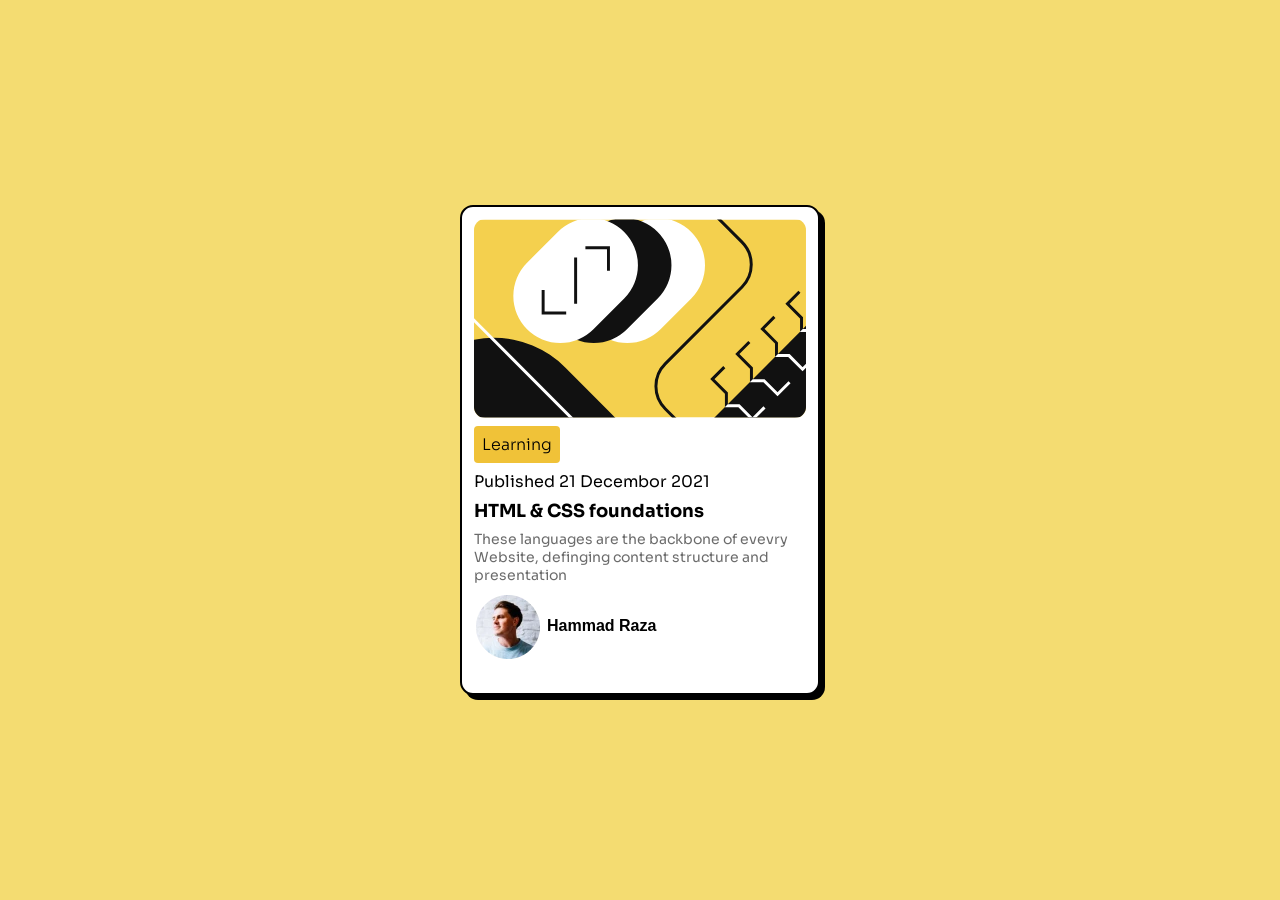
<file: Card/index.html>
<!DOCTYPE html>
<html lang="en">
<head>
  <meta charset="UTF-8">
  <meta name="viewport" content="width=device-width, initial-scale=1.0">
  <title>Document</title>
  <link rel="stylesheet" href="style.css">
  <link href="https://fonts.googleapis.com/css2?family=Sora:wght@100;200;300;400;500;600;700;800&display=swap" rel="stylesheet">
</head>
<body>
  <div class="mainWraper">
    <div class="card">
      <img src="assets/images/illustration-article.svg" alt="img">
      <p class="learn">Learning</p>
      <p class="publish">Published 21 Decembor 2021</p>
      <h1>HTML & CSS foundations</h1>
      <p class="pera">These languages are the backbone of evevry Website, definging content structure and presentation</p>
      <div class="footer">
        <img src="assets/images/image-avatar.webp" alt="img">
        <p>Hammad Raza</p>
      </div>
    </div>
  </div>
</body>
</html>
</file>
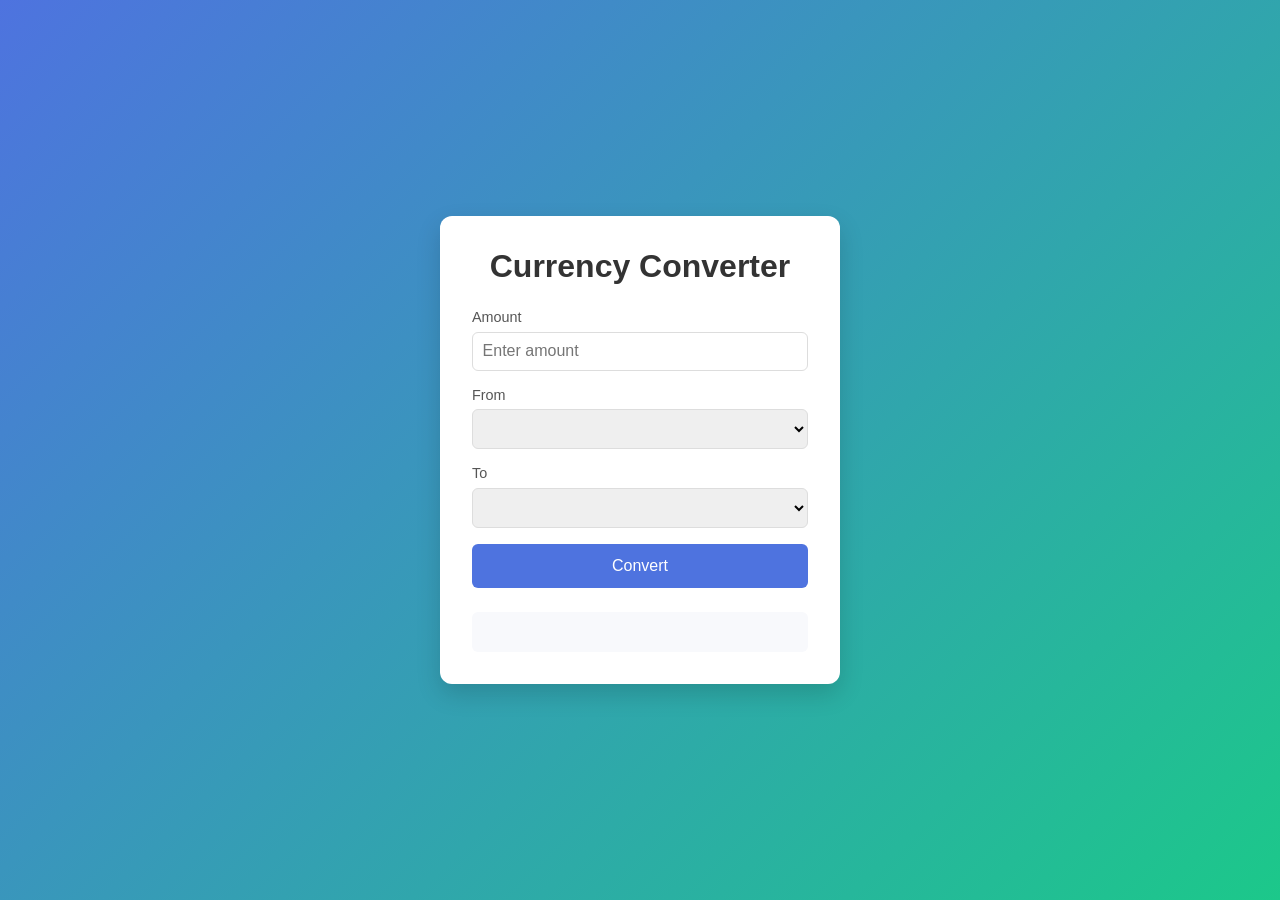
<file: Currency converter/index.html>
<!doctype html>
<html lang="en">
  <head>
    <meta charset="UTF-8" />
    <title>Currency Converter</title>
    <link rel="stylesheet" href="style.css" />
  </head>
  <body>
    <main class="converter">
      <h1 class="converter__title">Currency Converter</h1>

      <form class="converter__form" id="converterForm">
        <!-- Amount Input -->
        <div class="form-group">
          <label for="amount" class="form-label">Amount</label>
          <input
            type="number"
            id="amount"
            class="form-input"
            placeholder="Enter amount"
            required
          />
        </div>

        <!-- From Currency -->
        <div class="form-group">
          <label for="fromCurrency" class="form-label">From</label>
          <select id="fromCurrency" class="form-select from"></select>
        </div>

        <!-- To Currency -->
        <div class="form-group">
          <label for="toCurrency" class="form-label">To</label>
          <select id="toCurrency" class="form-select to"></select>
        </div>

        <!-- Convert Button -->
        <button type="submit" class="convert-btn">Convert</button>
      </form>

      <!-- Result Section -->
      <div class="converter__result" id="result">
        <!-- Converted result will appear here -->
         
      </div>
    </main>

  </body>
      <script src="script.js" defer></script>
</html>
</file>
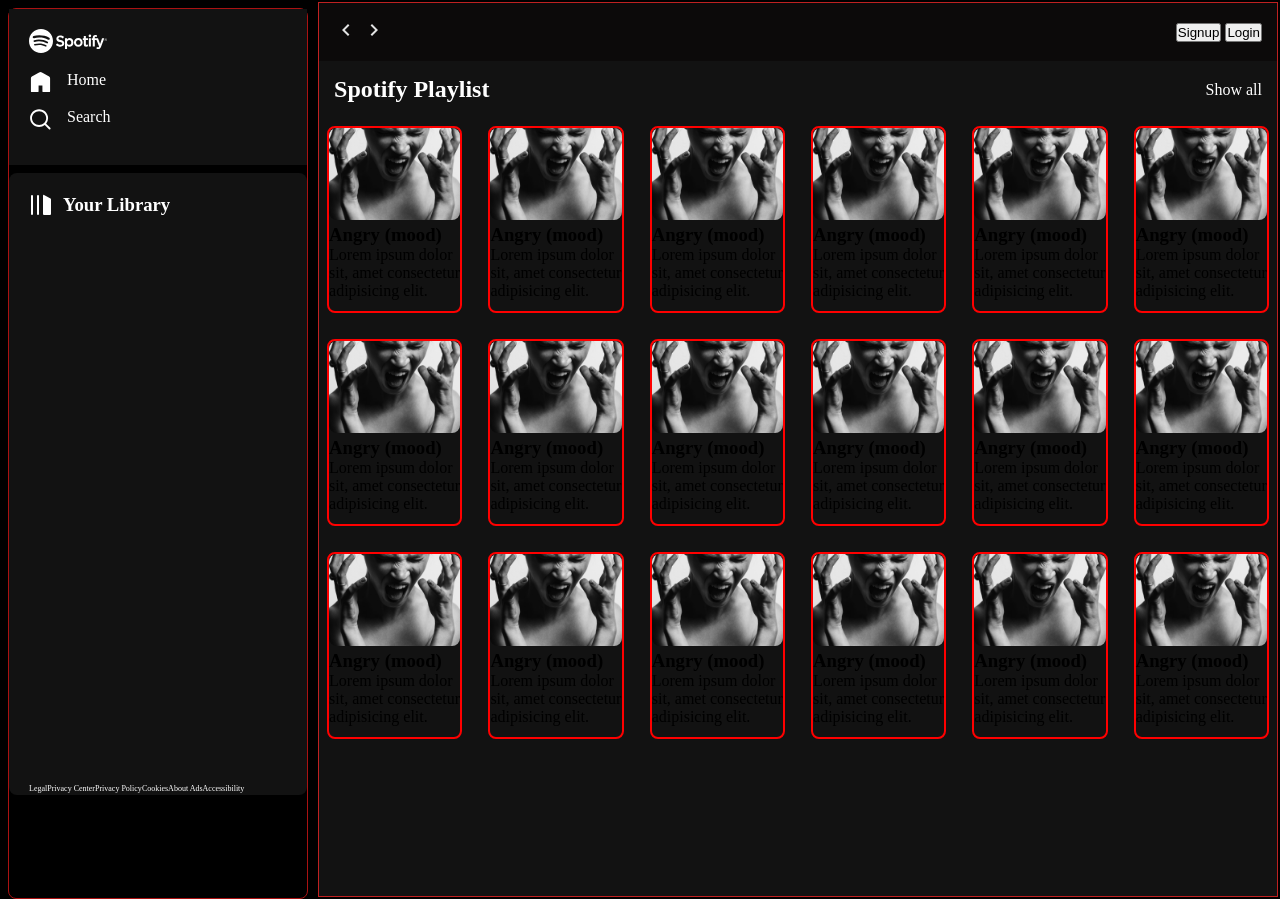
<file: SPOTIFY cLONE/index.html>
<!doctype html>
<html lang="en">
  <head>
    <meta charset="UTF-8" />
    <meta name="viewport" content="width=device-width, initial-scale=1.0" />
    <title>Document</title>
    <link rel="stylesheet" href="style.css" />
    <link rel="stylesheet" href="utlities.css" />
  </head>
  <body>
    <div class="container bg-black">
      <div class="left bg-black">
        <div class="home bg-gray">
          <div class="logo">
            <img class="invert" src="img/logo.svg" alt="logo" />
          </div>
          <ul>
            <li><img class="invert" src="img/home.svg" alt="home" /> Home</li>
            <li>
              <img class="invert" src="img/search.svg" alt="search" /> Search
            </li>
          </ul>
        </div>
        <div class="library color-white bg-gray">
          <div class="library-box flex">
            <img class="invert" src="img/playlist.svg" alt="" />
            <h3>Your Library</h3>
          </div>
          <div class="footer flex">
            <div>
              <a href="https://www.spotify.com/jp/legal/"><span>Legal</span></a>
            </div>
            <div>
              <a href="https://www.spotify.com/jp/privacy/"
                ><span>Privacy Center</span></a
              >
            </div>
            <div>
              <a href="https://www.spotify.com/jp/legal/privacy-policy/"
                ><span>Privacy Policy</span></a
              >
            </div>
            <div>
              <a href="https://www.spotify.com/jp/legal/cookies-policy/"
                ><span>Cookies</span></a
              >
            </div>
            <div>
              <a href="https://www.spotify.com/jp/legal/privacy-policy/#s3"
                ><span>About Ads</span></a
              >
            </div>
            <div>
              <a href="https://www.spotify.com/jp/accessibility/"
                ><span>Accessibility</span></a
              >
            </div>
          </div>
        </div>
      </div>
      <div class="right bg-gray">
        <div class="header bg-gray">
          <div class="nav flex">
            <div class="nev-left">
              <img src="img/left arrow.svg" alt="left arrow" />
              <img src="img/right arrow.svg" alt="right arrow" />
            </div>
            <div class="nav-right">
              <button>Signup</button>
              <button>Login</button>
            </div>
          </div>
        </div>
        <div class="playlist">
          <div class="playlist-opt invert">
            <h2>Spotify Playlist</h2>
            <p>Show all</p>
          </div>
          <div class="grid">
            <div class="card">
              <img src="songs/Angry_(mood)/cover.jpg" alt="img" />
              <h3>Angry (mood)</h3>
              <p>Lorem ipsum dolor sit, amet consectetur adipisicing elit.</p>
            </div>
            <div class="card">
              <img src="songs/Angry_(mood)/cover.jpg" alt="img" />
              <h3>Angry (mood)</h3>
              <p>Lorem ipsum dolor sit, amet consectetur adipisicing elit.</p>
            </div>
            <div class="card">
              <img src="songs/Angry_(mood)/cover.jpg" alt="img" />
              <h3>Angry (mood)</h3>
              <p>Lorem ipsum dolor sit, amet consectetur adipisicing elit.</p>
            </div>
            <div class="card">
              <img src="songs/Angry_(mood)/cover.jpg" alt="img" />
              <h3>Angry (mood)</h3>
              <p>Lorem ipsum dolor sit, amet consectetur adipisicing elit.</p>
            </div>
            <div class="card">
              <img src="songs/Angry_(mood)/cover.jpg" alt="img" />
              <h3>Angry (mood)</h3>
              <p>Lorem ipsum dolor sit, amet consectetur adipisicing elit.</p>
            </div>
            <div class="card">
              <img src="songs/Angry_(mood)/cover.jpg" alt="img" />
              <h3>Angry (mood)</h3>
              <p>Lorem ipsum dolor sit, amet consectetur adipisicing elit.</p>
            </div>
            <div class="card">
              <img src="songs/Angry_(mood)/cover.jpg" alt="img" />
              <h3>Angry (mood)</h3>
              <p>Lorem ipsum dolor sit, amet consectetur adipisicing elit.</p>
            </div>
            <div class="card">
              <img src="songs/Angry_(mood)/cover.jpg" alt="img" />
              <h3>Angry (mood)</h3>
              <p>Lorem ipsum dolor sit, amet consectetur adipisicing elit.</p>
            </div>
            <div class="card">
              <img src="songs/Angry_(mood)/cover.jpg" alt="img" />
              <h3>Angry (mood)</h3>
              <p>Lorem ipsum dolor sit, amet consectetur adipisicing elit.</p>
            </div>
            <div class="card">
              <img src="songs/Angry_(mood)/cover.jpg" alt="img" />
              <h3>Angry (mood)</h3>
              <p>Lorem ipsum dolor sit, amet consectetur adipisicing elit.</p>
            </div>
            <div class="card">
              <img src="songs/Angry_(mood)/cover.jpg" alt="img" />
              <h3>Angry (mood)</h3>
              <p>Lorem ipsum dolor sit, amet consectetur adipisicing elit.</p>
            </div>
            <div class="card">
              <img src="songs/Angry_(mood)/cover.jpg" alt="img" />
              <h3>Angry (mood)</h3>
              <p>Lorem ipsum dolor sit, amet consectetur adipisicing elit.</p>
            </div>
            <div class="card">
              <img src="songs/Angry_(mood)/cover.jpg" alt="img" />
              <h3>Angry (mood)</h3>
              <p>Lorem ipsum dolor sit, amet consectetur adipisicing elit.</p>
            </div>
            <div class="card">
              <img src="songs/Angry_(mood)/cover.jpg" alt="img" />
              <h3>Angry (mood)</h3>
              <p>Lorem ipsum dolor sit, amet consectetur adipisicing elit.</p>
            </div>
            <div class="card">
              <img src="songs/Angry_(mood)/cover.jpg" alt="img" />
              <h3>Angry (mood)</h3>
              <p>Lorem ipsum dolor sit, amet consectetur adipisicing elit.</p>
            </div>
            <div class="card">
              <img src="songs/Angry_(mood)/cover.jpg" alt="img" />
              <h3>Angry (mood)</h3>
              <p>Lorem ipsum dolor sit, amet consectetur adipisicing elit.</p>
            </div>
            <div class="card">
              <img src="songs/Angry_(mood)/cover.jpg" alt="img" />
              <h3>Angry (mood)</h3>
              <p>Lorem ipsum dolor sit, amet consectetur adipisicing elit.</p>
            </div>
            <div class="card">
              <img src="songs/Angry_(mood)/cover.jpg" alt="img" />
              <h3>Angry (mood)</h3>
              <p>Lorem ipsum dolor sit, amet consectetur adipisicing elit.</p>
            </div>
          </div>
          <div class="playbuttons"></div>
        </div>
      </div>
    </div>
  </body>
</html>
</file>
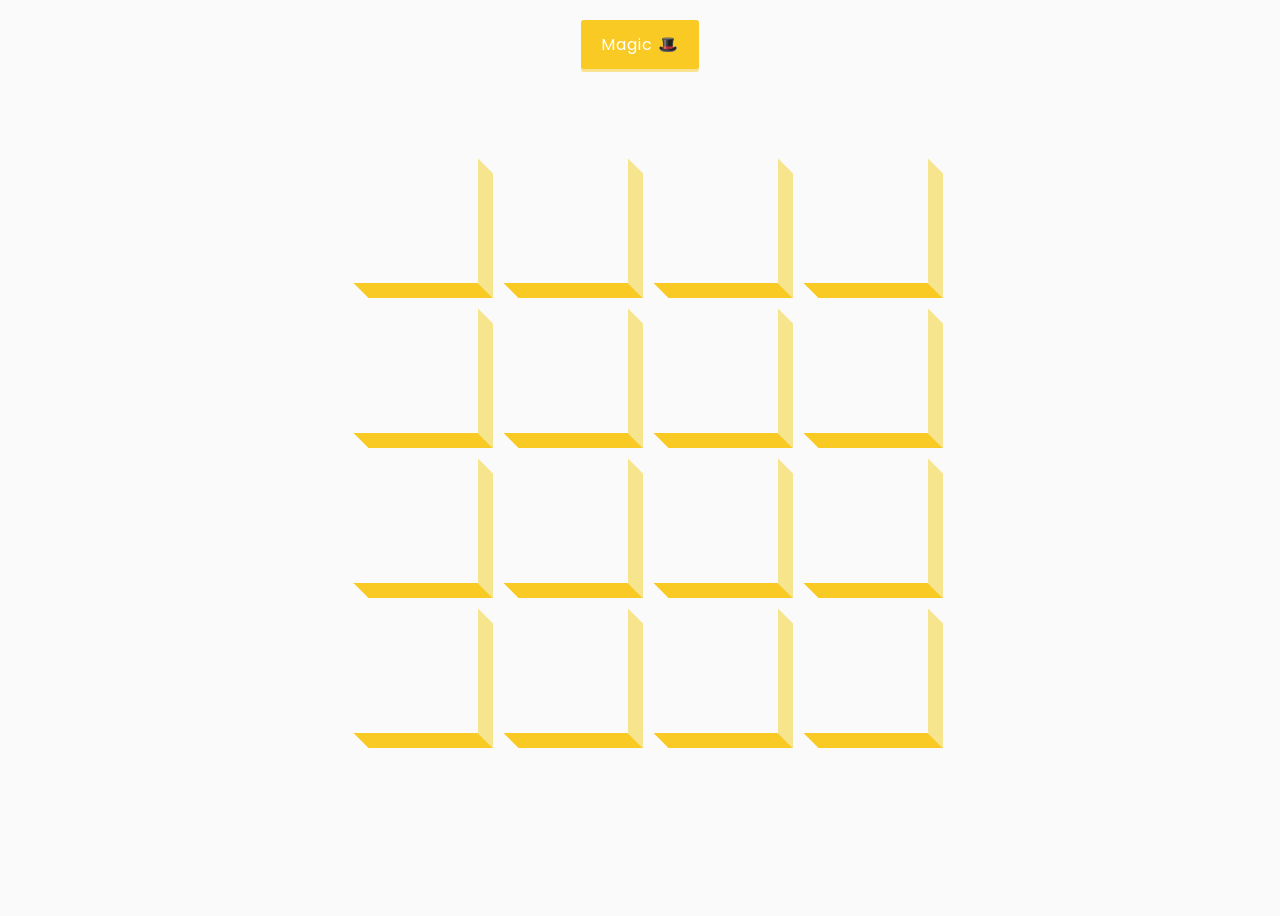
<file: 50projects50days-master/3d-boxes-background/index.html>
<!DOCTYPE html>
<html lang="en">
  <head>
    <meta charset="UTF-8" />
    <meta name="viewport" content="width=device-width, initial-scale=1.0" />
    <link
      rel="stylesheet"
      href="https://cdnjs.cloudflare.com/ajax/libs/font-awesome/5.14.0/css/all.min.css"
      integrity="sha512-1PKOgIY59xJ8Co8+NE6FZ+LOAZKjy+KY8iq0G4B3CyeY6wYHN3yt9PW0XpSriVlkMXe40PTKnXrLnZ9+fkDaog=="
      crossorigin="anonymous"
    />
    <link rel="stylesheet" href="style.css" />
    <title>3D Boxes Background</title>
  </head>
  <body>
    <button id="btn" class="magic">Magic 🎩</button>
    <div id="boxes" class="boxes big"></div>
    <script src="script.js"></script>
  </body>
</html>
</file>
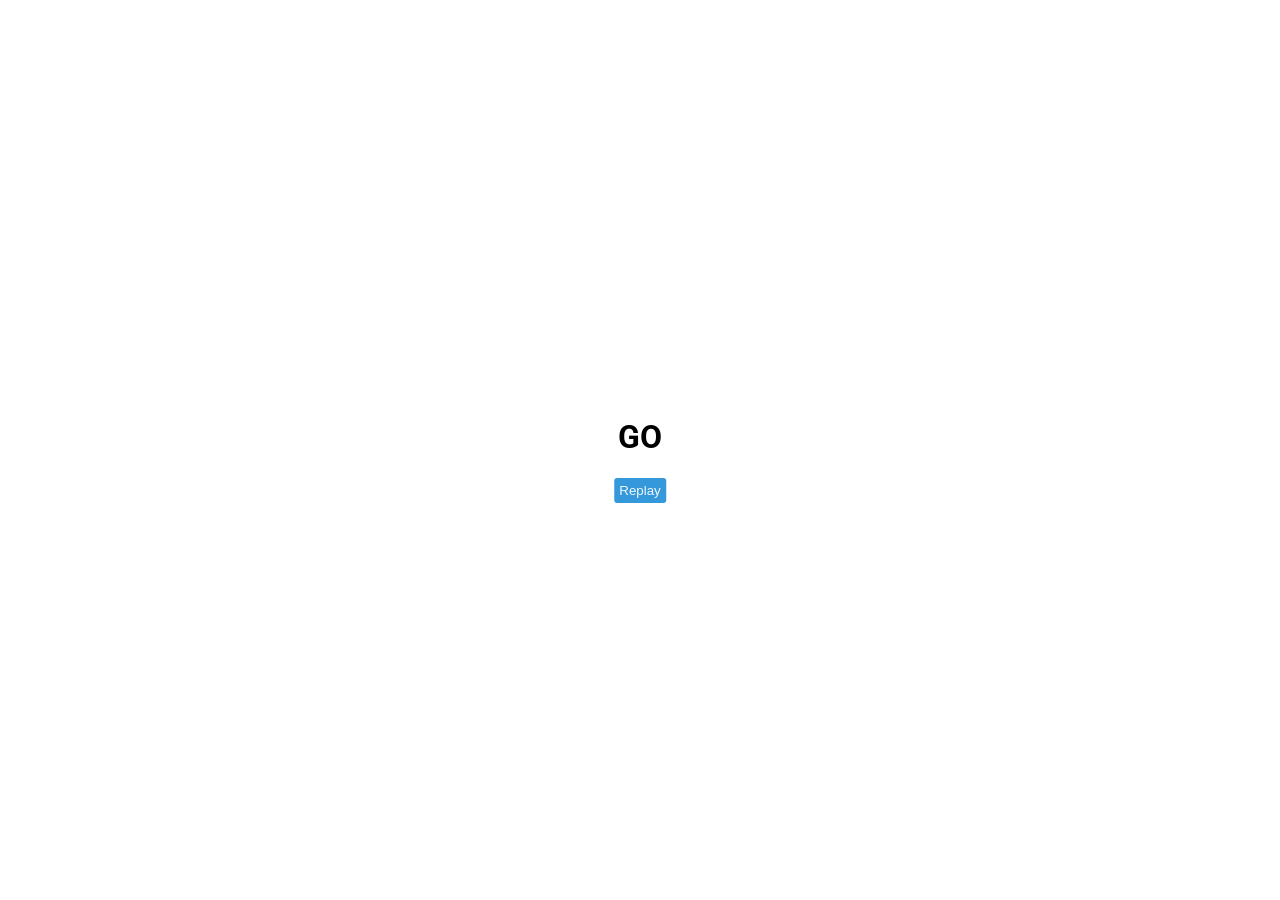
<file: 50projects50days-master/animated-countdown/index.html>
<!DOCTYPE html>
<html lang="en">
  <head>
    <meta charset="UTF-8" />
    <meta name="viewport" content="width=device-width, initial-scale=1.0" />
    <link rel="stylesheet" href="style.css" />
    <title>Animated Countdown</title>
  </head>
  <body>
    <div class="counter">
      <div class="nums">
        <span class="in">3</span>
        <span>2</span>
        <span>1</span>
        <span>0</span>
      </div>
      <h4>Get Ready</h4>
    </div>

    <div class="final">
      <h1>GO</h1>
      <button id="replay">
        <span>Replay</span>
      </button>
    </div>
    <script src="script.js"></script>
  </body>
</html>
</file>
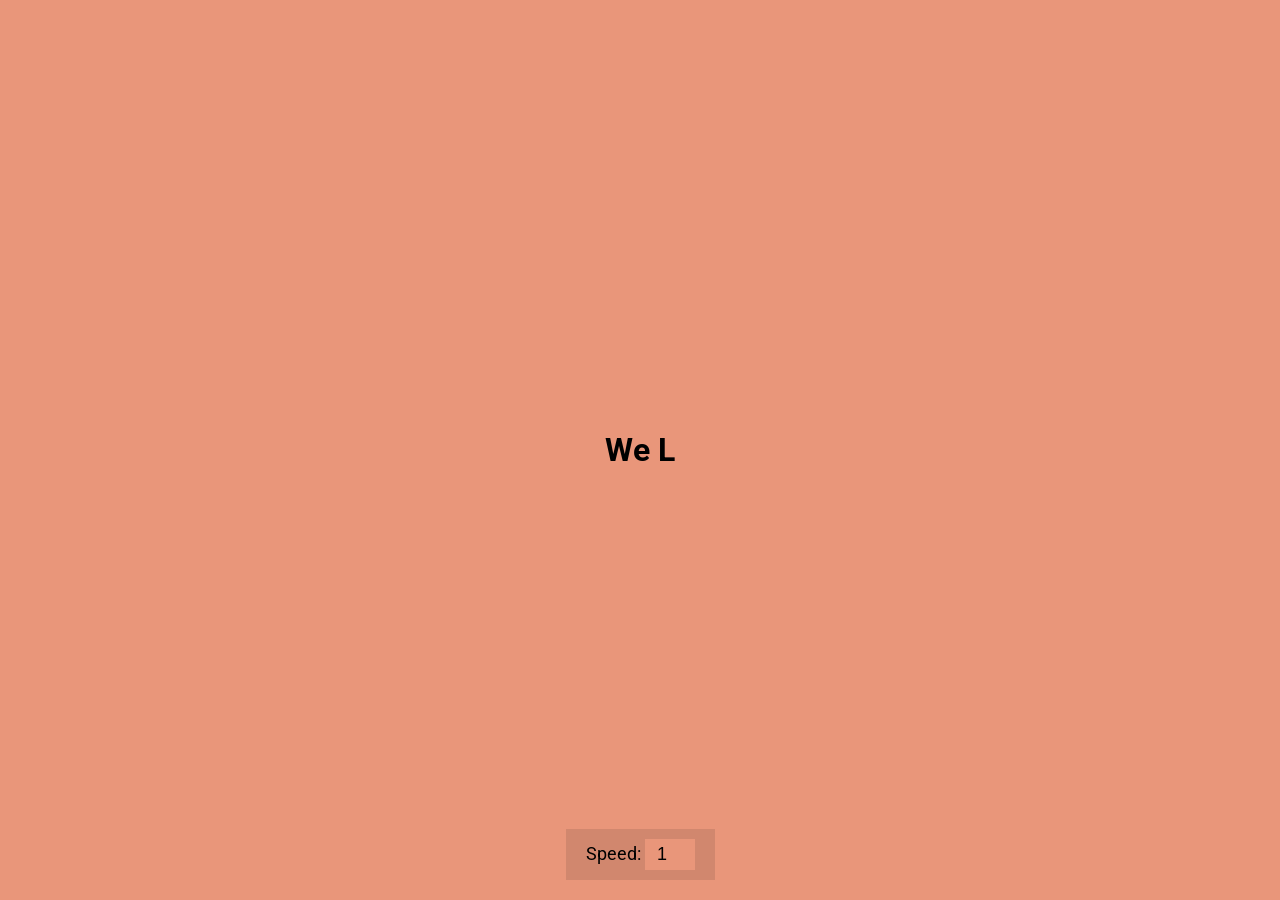
<file: 50projects50days-master/auto-text-effect/index.html>
<!DOCTYPE html>
<html lang="en">
  <head>
    <meta charset="UTF-8" />
    <meta name="viewport" content="width=device-width, initial-scale=1.0" />
    <link rel="stylesheet" href="style.css" />
    <title>Auto Text Effect</title>
  </head>
  <body>
    <h1 id="text">Starting...</h1>

    <div>
      <label for="speed">Speed:</label>
      <input type="number" name="speed" id="speed" value="1" min="1" max="10" step="1">
    </div>

    <script src="script.js"></script>
  </body>
</html>
</file>
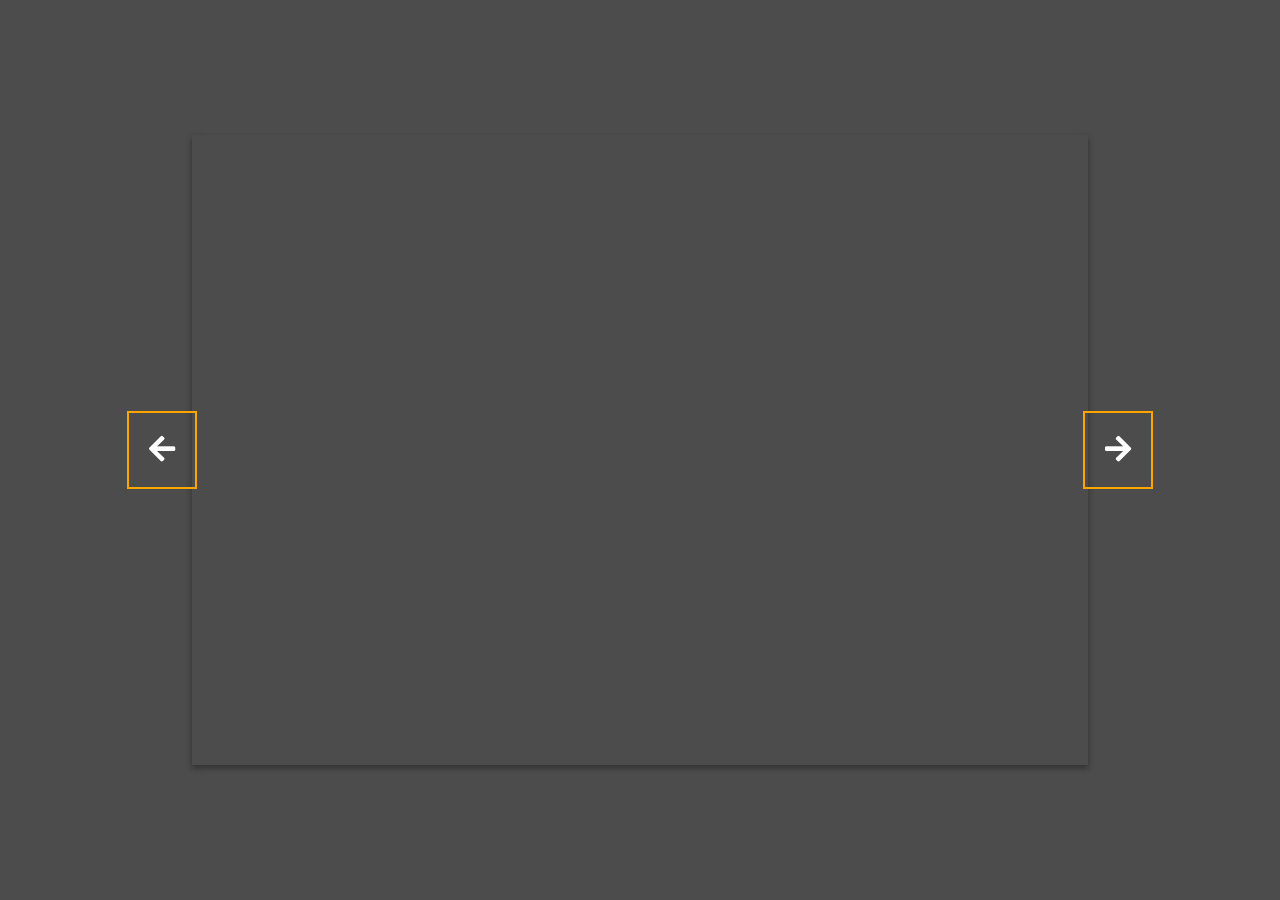
<file: 50projects50days-master/background-slider/index.html>
<!DOCTYPE html>
<html lang="en">
  <head>
    <meta charset="UTF-8" />
    <meta name="viewport" content="width=device-width, initial-scale=1.0" />
    <link
      rel="stylesheet"
      href="https://cdnjs.cloudflare.com/ajax/libs/font-awesome/5.14.0/css/all.min.css"
      integrity="sha512-1PKOgIY59xJ8Co8+NE6FZ+LOAZKjy+KY8iq0G4B3CyeY6wYHN3yt9PW0XpSriVlkMXe40PTKnXrLnZ9+fkDaog=="
      crossorigin="anonymous"
    />
    <link rel="stylesheet" href="style.css" />
    <title>Background Slider</title>
  </head>
  <body>
    <div class="slider-container">
      <div
        class="slide active"
        style="
          background-image: url('https://images.unsplash.com/photo-1549880338-65ddcdfd017b?ixlib=rb-1.2.1&ixid=eyJhcHBfaWQiOjEyMDd9&auto=format&fit=crop&w=2100&q=80');
        "
      ></div>
      <div
        class="slide"
        style="
          background-image: url('https://images.unsplash.com/photo-1511593358241-7eea1f3c84e5?ixlib=rb-1.2.1&ixid=eyJhcHBfaWQiOjEyMDd9&auto=format&fit=crop&w=1934&q=80');
        "
      ></div>

      <div
        class="slide"
        style="
          background-image: url('https://images.unsplash.com/photo-1495467033336-2effd8753d51?ixlib=rb-1.2.1&ixid=eyJhcHBfaWQiOjEyMDd9&auto=format&fit=crop&w=2100&q=80');
        "
      ></div>

      <div
        class="slide"
        style="
          background-image: url('https://images.unsplash.com/photo-1522735338363-cc7313be0ae0?ixlib=rb-1.2.1&ixid=eyJhcHBfaWQiOjEyMDd9&auto=format&fit=crop&w=2689&q=80');
        "
      ></div>

      <div
        class="slide"
        style="
          background-image: url('https://images.unsplash.com/photo-1559087867-ce4c91325525?ixlib=rb-1.2.1&ixid=eyJhcHBfaWQiOjEyMDd9&auto=format&fit=crop&w=2100&q=80');
        "
      ></div>

      <button class="arrow left-arrow" id="left">
        <i class="fas fa-arrow-left"></i>
      </button>

      <button class="arrow right-arrow" id="right">
        <i class="fas fa-arrow-right"></i>
      </button>
    </div>
    <script src="script.js"></script>
  </body>
</html>
</file>
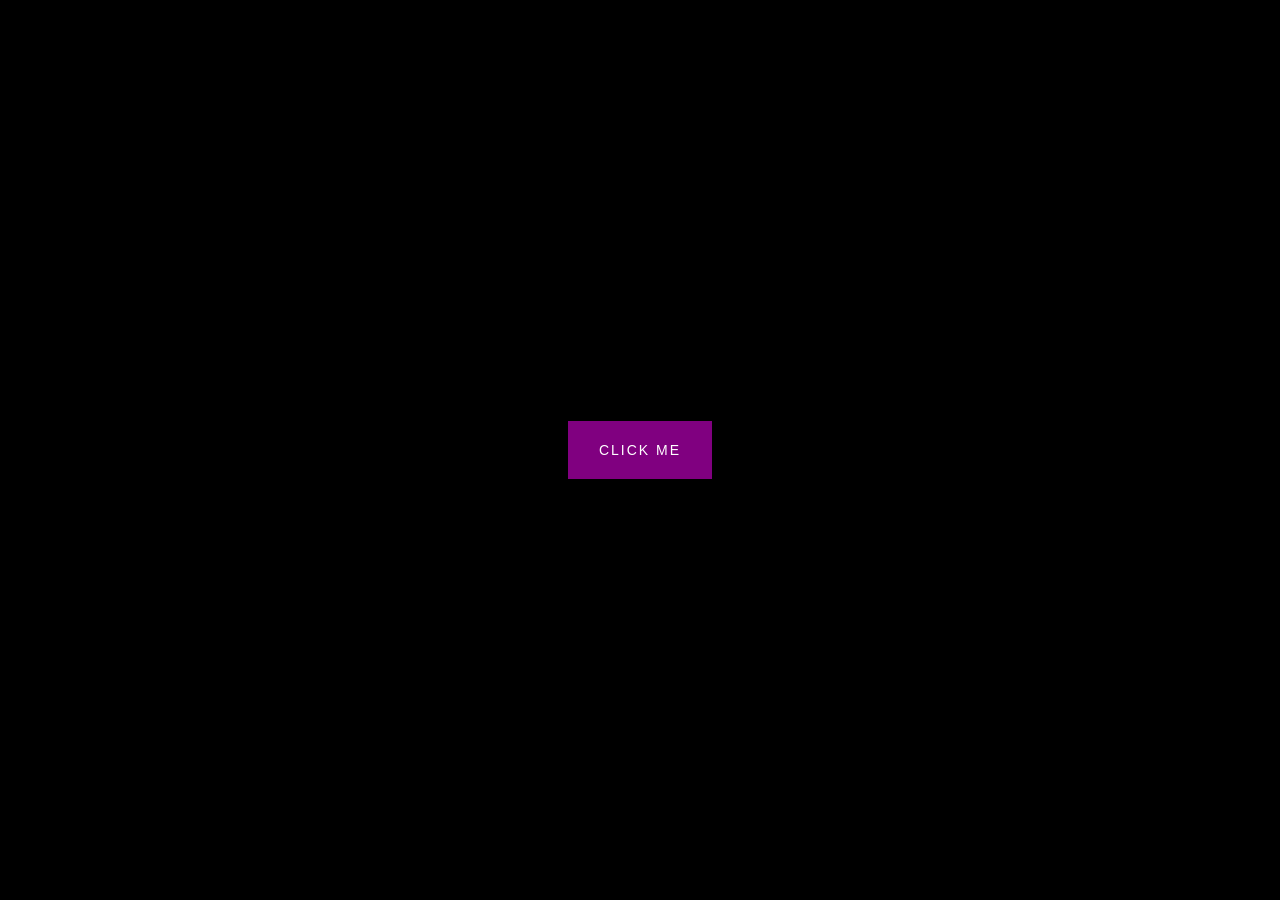
<file: 50projects50days-master/button-ripple-effect/index.html>
<!DOCTYPE html>
<html lang="en">
  <head>
    <meta charset="UTF-8" />
    <meta name="viewport" content="width=device-width, initial-scale=1.0" />
    <link rel="stylesheet" href="style.css" />
    <title>Button Ripple Effect</title>
  </head>
  <body>
    <button class="ripple">Click Me</button>
    <script src="script.js"></script>
  </body>
</html>
</file>
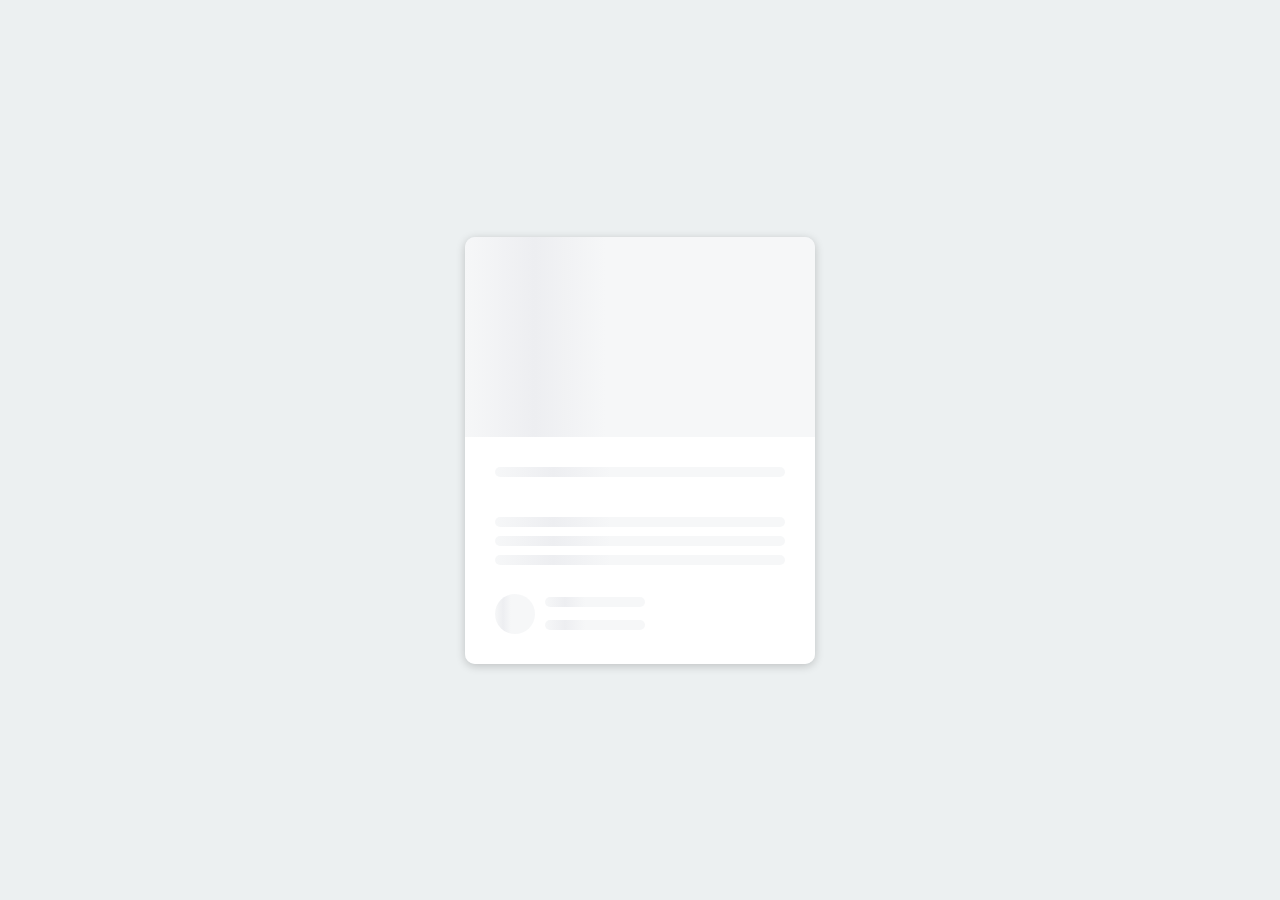
<file: 50projects50days-master/content-placeholder/index.html>
<!DOCTYPE html>
<html lang="en">
  <head>
    <meta charset="UTF-8" />
    <meta name="viewport" content="width=device-width, initial-scale=1.0" />
    <link rel="stylesheet" href="style.css" />
    <title>Content Placeholder</title>
  </head>
  <body>
    <div class="card">
      <div class="card-header animated-bg" id="header">&nbsp;</div>

      <div class="card-content">
        <h3 class="card-title animated-bg animated-bg-text" id="title">
          &nbsp;
        </h3>
        <p class="card-excerpt" id="excerpt">
          &nbsp;
          <span class="animated-bg animated-bg-text">&nbsp;</span>
          <span class="animated-bg animated-bg-text">&nbsp;</span>
          <span class="animated-bg animated-bg-text">&nbsp;</span>
        </p>
        <div class="author">
          <div class="profile-img animated-bg" id="profile_img">&nbsp;</div>
          <div class="author-info">
            <strong class="animated-bg animated-bg-text" id="name"
              >&nbsp;</strong
            >
            <small class="animated-bg animated-bg-text" id="date">&nbsp;</small>
          </div>
        </div>
      </div>
    </div>

    <script src="script.js"></script>
  </body>
</html>
</file>
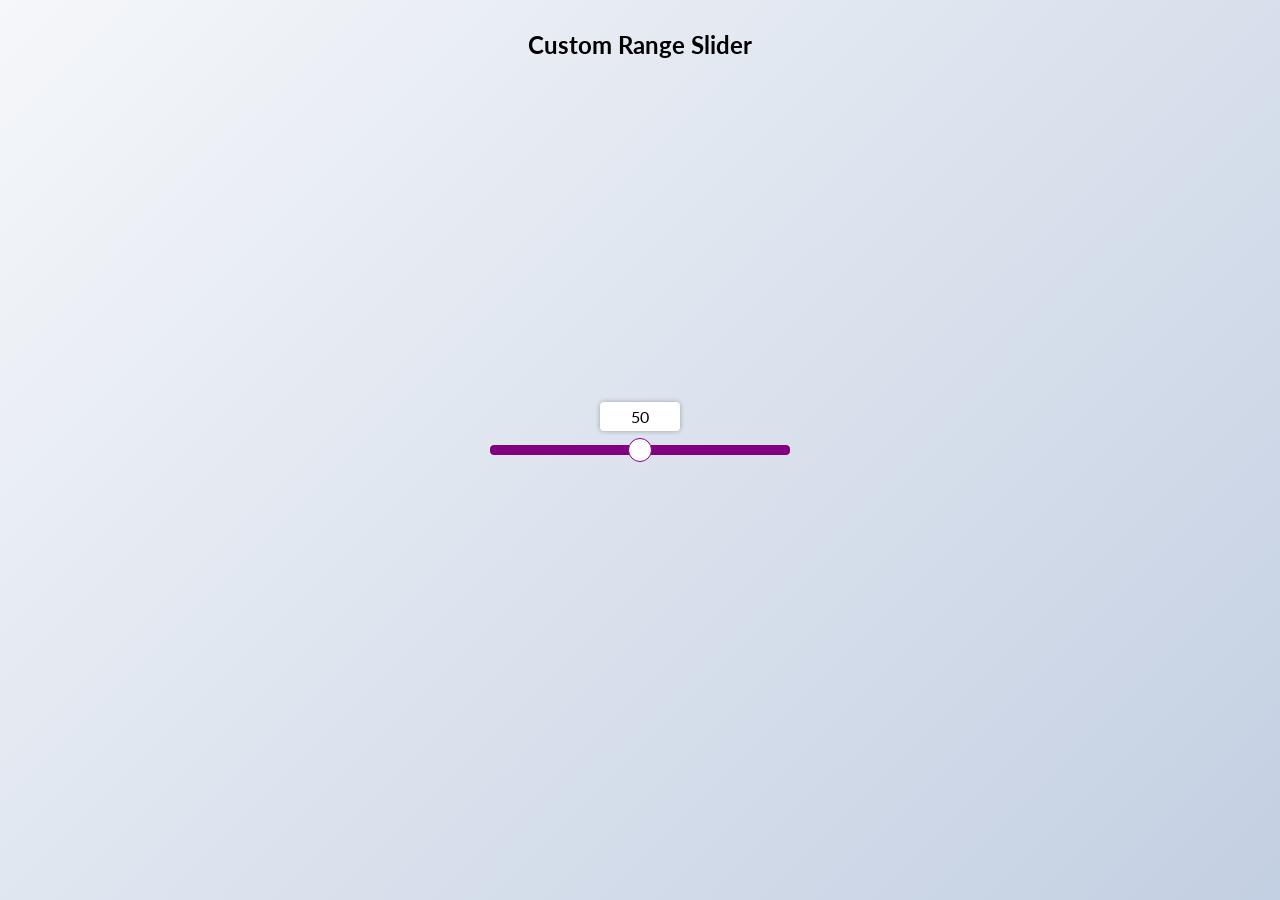
<file: 50projects50days-master/custom-range-slider/index.html>
<!DOCTYPE html>
<html lang="en">
  <head>
    <meta charset="UTF-8" />
    <meta name="viewport" content="width=device-width, initial-scale=1.0" />
    <link rel="stylesheet" href="style.css" />
    <title>Custom Range Slider</title>
  </head>
  <body>
    <h2>Custom Range Slider</h2>
    <div class="range-container">
      <input type="range" id="range" min="0" max="100">
      <label for="range">50</label>
    </div>

    <script src="script.js"></script>
  </body>
</html>
</file>
<file: Card/style.css>
* {
  margin: 0;
  padding: 0;
}
.mainWraper {
  height: 100vh;
  width: 100vw;
  display: flex;
  justify-content: center;
  align-items: center;
  /* margin: 8px; padding: 8px; */
  background-color: hsl(49, 85%, 70%);
}
.card {
  border: 2px solid black;
  display: flex;
  flex-direction: column;
  /* justify-content: center; */
  /* align-items: center; */
  padding: 8px;
  width: 340px;
  height: 470px;
  background-color: hsl(0, 0%, 100%);
  box-shadow: 5px 5px 0 black;
  border-radius: 13px;
}
.card img {
  border-radius: 11px;
}
.card > * {
  margin: 4px;
}
.card div {
  display: flex;
  align-items: center;
}
.card div img {
  padding: 2px;
  /* margin: 4px; */
}
.learn {
  background-color: hsl(45, 86%, 58%);
  width: fit-content;
  padding: 8px;
  border-radius: 4px;
  font-family: sora, sans-serif;
  font-weight: 300;
}
.publish {
  font-family: sora, sans-serif;
}
.card h1 {
  font-size:18px;
  font-family: sora, sans-serif;

  font-weight: 700;
}
.card h1:hover {
  color: hsl(49, 85%, 70%);
  cursor: pointer;
}
.pera {
  color: hsl(0, 0%, 42%);
  font-size: 14px;
  font-family: sora, sans-serif;
}
.card div p {
  font-family: soraz, sans-serif;
  font-weight: bold;
  padding: 2px;
  margin: 3px;
}
</file>
<file: Currency converter/style.css>
/* Reset */
* {
    margin: 0;
    padding: 0;
    box-sizing: border-box;
}

/* Body Styling */
body {
    font-family: Arial, Helvetica, sans-serif;
    background: linear-gradient(135deg, #4e73df, #1cc88a);
    display: flex;
    justify-content: center;
    align-items: center;
    height: 100vh;
}

/* Main Card */
.converter {
    background: #ffffff;
    padding: 2rem;
    width: 100%;
    max-width: 400px;
    border-radius: 12px;
    box-shadow: 0 10px 25px rgba(0, 0, 0, 0.15);
}

/* Title */
.converter__title {
    text-align: center;
    margin-bottom: 1.5rem;
    color: #333;
}

/* Form Group */
.form-group {
    margin-bottom: 1rem;
    display: flex;
    flex-direction: column;
}

/* Labels */
.form-label {
    margin-bottom: 0.4rem;
    font-size: 0.9rem;
    color: #555;
}

/* Inputs & Select */
.form-input,
.form-select {
    padding: 0.6rem;
    border: 1px solid #ddd;
    border-radius: 6px;
    font-size: 1rem;
    transition: 0.3s ease;
}

.form-input:focus,
.form-select:focus {
    border-color: #4e73df;
    outline: none;
    box-shadow: 0 0 0 2px rgba(78, 115, 223, 0.2);
}

/* Button */
.convert-btn {
    width: 100%;
    padding: 0.8rem;
    border: none;
    border-radius: 6px;
    background-color: #4e73df;
    color: #fff;
    font-size: 1rem;
    cursor: pointer;
    transition: 0.3s ease;
}

.convert-btn:hover {
    background-color: #2e59d9;
}

/* Result Box */
.converter__result {
    margin-top: 1.5rem;
    padding: 0.8rem;
    background-color: #f8f9fc;
    border-radius: 6px;
    text-align: center;
    font-weight: bold;
    color: #333;
    min-height: 40px;
}
</file>
<file: SPOTIFY cLONE/style.css>
* {
  margin: 0;
  padding: 0;
  box-sizing: border-box;
}
.container {
  display: flex;
  /* width: 100vw;margin: 3px; border: 1px solid black; */
}
.left {
  width: 25vw;
  margin: 2px;
  border: 1px solid rgb(170, 18, 18);
  min-height: 99vh;
  max-height: fit-content;
}
.right {
  width: 75vw;
  margin: 2px;
  border: 1px solid rgb(191, 33, 33);
}
.home ul li {
  list-style: none;
  width: 23px;
  display: flex;
  gap: 15px;
  margin: 14px 0;
  /* color: black; */
}
.home {
  padding: 20px;
  display: flex;
  flex-direction: column;
  color: white;
}
.left {
  background-color: black;
  margin: 8px;
  border-radius: 8px;
  margin-bottom: 0px;
}

.library {
  margin-top: 8px;
  border-radius: 8px;
  padding: 20px;
  background-color: red;
  color: white;
  justify-content: center;
  align-items: center;
  gap: 12px;
  min-height: 70%;
  position: relative;
}
.library-box img {
  width: 24px;
  display: flex;
  align-items: center;
  justify-content: center;
}
.library-box {
  display: flex;
  /* justify-content: center; */
  align-items: center;
  gap: 10px;
}
.footer div a {
  color: white;
  text-decoration: none;
  font-size: 8px;
  gap: 1px;
  flex-wrap: wrap;
}
.footer {
  position: absolute;
  bottom: 0;
  /* width: 100%; */
  /* padding: 10px; */
}
.nav {
  display: flex;
  justify-content: space-between;
  align-items: center;
  padding: 15px;
  /* background-color: black; */
  color: white;
  background-color: #0c0a0a;
}
.header {
  min-width: 20vw;
}
.playlist-opt {
  display: flex;
  justify-content: space-between;
  align-items: center;
  padding: 15px;
}
.card {
  border: 2px solid red;
  /* background-color: white; */
  margin: 8px;
  border-radius: 8px;
  box-sizing: border-box;
  /* padding: 8px; */
max-height: 187px;
}
.card img {
height: 50%;
width: 100%;
object-fit: cover;
margin:auto;
border-radius: 8px;
}
.grid{
  display: grid;
  grid-template-columns: repeat(auto-fit, minmax(150px, 1fr));
  gap: 10px;
  max-height: 65%;
  overflow: scroll;
}
</file>
<file: SPOTIFY cLONE/utlities.css>
.flex {
  display: flex;
}
.flex-row {
  flex-direction: row;
}
.flex-column {
  flex-direction: column;
}
.flex-wrap {
  flex-wrap: wrap;
}
.flex-nowrap {
  flex-wrap: nowrap;
}
.justify-center {
  justify-content: center;
}
.left{
    width: 25vw;
}
.right{
    width: 80vw;
}
.border{
    border: 1px solid rgb(150, 35, 35);     
}
.bg-black{
    background-color: black;
}
.invert{
    filter: invert(1);
}
.list-none{
    list-style: none;
}
.bg-gray{
    background-color:#121212;
}
</file>
<file: 50projects50days-master/3d-boxes-background/style.css>
@import url('https://fonts.googleapis.com/css2?family=Roboto:wght@400;700&display=swap');
@import url('https://fonts.googleapis.com/css2?family=Poppins&display=swap');

* {
  box-sizing: border-box;
}

body {
  background-color: #fafafa;
  font-family: 'Roboto', sans-serif;
  display: flex;
  flex-direction: column;
  align-items: center;
  justify-content: center;
  height: 100vh;
  overflow: hidden;
}

.magic {
  background-color: #f9ca24;
  color: #fff;
  font-family: 'Poppins', sans-serif;
  border: 0;
  border-radius: 3px;
  font-size: 16px;
  padding: 12px 20px;
  cursor: pointer;
  position: fixed;
  top: 20px;
  letter-spacing: 1px;
  box-shadow: 0 3px rgba(249, 202, 36, 0.5);
  z-index: 100;
}

.magic:focus {
  outline: none;
}

.magic:active {
  box-shadow: none;
  transform: translateY(2px);
}

.boxes {
  display: flex;
  flex-wrap: wrap;
  justify-content: space-around;
  height: 500px;
  width: 500px;
  position: relative;
  transition: 0.4s ease;
}

.boxes.big {
  width: 600px;
  height: 600px;
}

.boxes.big .box {
  transform: rotateZ(360deg);
}

.box {
  background-image: url('https://media.giphy.com/media/EZqwsBSPlvSda/giphy.gif');
  background-repeat: no-repeat;
  background-size: 500px 500px;
  position: relative;
  height: 125px;
  width: 125px;
  transition: 0.4s ease;
}

.box::after {
  content: '';
  background-color: #f6e58d;
  position: absolute;
  top: 8px;
  right: -15px;
  height: 100%;
  width: 15px;
  transform: skewY(45deg);
}

.box::before {
  content: '';
  background-color: #f9ca24;
  position: absolute;
  bottom: -15px;
  left: 8px;
  height: 15px;
  width: 100%;
  transform: skewX(45deg);
}
</file>
<file: 50projects50days-master/animated-countdown/style.css>
@import url('https://fonts.googleapis.com/css2?family=Roboto:wght@400;700&display=swap');

* {
  box-sizing: border-box;
}

body {
  font-family: 'Roboto', sans-serif;
  margin: 0;
  height: 100vh;
  overflow: hidden;
}

h4 {
  font-size: 20px;
  margin: 5px;
  text-transform: uppercase;
}

.counter {
  position: fixed;
  top: 50%;
  left: 50%;
  transform: translate(-50%, -50%);
  text-align: center;
}

.counter.hide {
  transform: translate(-50%, -50%) scale(0);
  animation: hide 0.2s ease-out;
}

@keyframes hide {
  0% {
    transform: translate(-50%, -50%) scale(1);
  }

  100% {
    transform: translate(-50%, -50%) scale(0);
  }
}

.final {
  position: fixed;
  top: 50%;
  left: 50%;
  transform: translate(-50%, -50%) scale(0);
  text-align: center;
}

.final.show {
  transform: translate(-50%, -50%) scale(1);
  animation: show 0.2s ease-out;
}

@keyframes show {
  0% {
    transform: translate(-50%, -50%) scale(0);
  }

  30% {
    transform: translate(-50%, -50%) scale(1.4);
  }

  100% {
    transform: translate(-50%, -50%) scale(1);
  }
}

.nums {
  color: #3498db;
  font-size: 50px;
  position: relative;
  overflow: hidden;
  width: 250px;
  height: 50px;
}

.nums span {
  position: absolute;
  top: 50%;
  left: 50%;
  transform: translate(-50%, -50%) rotate(120deg);
  transform-origin: bottom center;
}

.nums span.in {
  transform: translate(-50%, -50%) rotate(0deg);
  animation: goIn 0.5s ease-in-out;
}

.nums span.out {
  animation: goOut 0.5s ease-in-out;
}

@keyframes goIn {
  0% {
    transform: translate(-50%, -50%) rotate(120deg);
  }

  30% {
    transform: translate(-50%, -50%) rotate(-20deg);
  }

  60% {
    transform: translate(-50%, -50%) rotate(10deg);
  }

  100% {
    transform: translate(-50%, -50%) rotate(0deg);
  }
}

@keyframes goOut {
  0% {
    transform: translate(-50%, -50%) rotate(0deg);
  }

  60% {
    transform: translate(-50%, -50%) rotate(20deg);
  }

  100% {
    transform: translate(-50%, -50%) rotate(-120deg);
  }
}

#replay{
  background-color: #3498db;
  border-radius: 3px;
  border: none;
  color: aliceblue;
  padding: 5px;
  text-align: center;
  display: inline-block;
  cursor: pointer;
  transition: all 0.3s;
}

#replay span{
  cursor: pointer;
  display: inline-block;
  position: relative;
  transition: 0.3s;
}

#replay span:after{
  content: '\00bb';
  position: absolute;
  opacity: 0;
  top: 0;
  right: -20px;
  transition: 0.5s;
}

#replay:hover span{
  padding-right: 25px;
}

#replay:hover span:after{
  opacity: 1;
  right: 0;
}
</file>
<file: 50projects50days-master/auto-text-effect/style.css>
@import url('https://fonts.googleapis.com/css2?family=Roboto:wght@400;700&display=swap');

* {
  box-sizing: border-box;
}

body {
  background-color: darksalmon;
  font-family: 'Roboto', sans-serif;
  display: flex;
  flex-direction: column;
  align-items: center;
  justify-content: center;
  height: 100vh;
  overflow: hidden;
  margin: 0;
}

div {
  position: absolute;
  bottom: 20px;
  background: rgba(0, 0, 0, 0.1);
  padding: 10px 20px;
  font-size: 18px;
}

input {
  width: 50px;
  padding: 5px;
  font-size: 18px;
  background-color: darksalmon;
  border: none;
  text-align: center;
}

input:focus {
  outline: none;
}
</file>
<file: 50projects50days-master/background-slider/style.css>
@import url('https://fonts.googleapis.com/css2?family=Roboto:wght@400;700&display=swap');

* {
  box-sizing: border-box;
}

body {
  font-family: 'Roboto', sans-serif;
  display: flex;
  flex-direction: column;
  align-items: center;
  justify-content: center;
  height: 100vh;
  overflow: hidden;
  margin: 0;
  background-position: center center;
  background-size: cover;
  transition: 0.4s;
}

body::before {
  content: '';
  position: absolute;
  top: 0;
  left: 0;
  width: 100%;
  height: 100vh;
  background-color: rgba(0, 0, 0, 0.7);
  z-index: -1;
}

.slider-container {
  box-shadow: 0 3px 6px rgba(0, 0, 0, 0.16), 0 3px 6px rgba(0, 0, 0, 0.23);
  height: 70vh;
  width: 70vw;
  position: relative;
  overflow: hidden;
}

.slide {
  opacity: 0;
  height: 100vh;
  width: 100vw;
  background-position: center center;
  background-size: cover;
  position: absolute;
  top: -15vh;
  left: -15vw;
  transition: 0.4s ease;
  z-index: 1;
}

.slide.active {
  opacity: 1;
}

.arrow {
  position: fixed;
  background-color: transparent;
  color: #fff;
  padding: 20px;
  font-size: 30px;
  border: 2px solid orange;
  top: 50%;
  transform: translateY(-50%);
  cursor: pointer;
}

.arrow:focus {
  outline: 0;
}

.left-arrow {
  left: calc(15vw - 65px);
}

.right-arrow {
  right: calc(15vw - 65px);
}
</file>
<file: 50projects50days-master/button-ripple-effect/style.css>
@import url('https://fonts.googleapis.com/css2?family=Roboto:wght@400;700&display=swap');

* {
  box-sizing: border-box;
}

body {
  background-color: #000;
  font-family: 'Roboto', sans-serif;
  display: flex;
  flex-direction: column;
  align-items: center;
  justify-content: center;
  height: 100vh;
  overflow: hidden;
  margin: 0;
}

button {
  background-color: purple;
  color: #fff;
  border: 1px purple solid;
  font-size: 14px;
  text-transform: uppercase;
  letter-spacing: 2px;
  padding: 20px 30px;
  overflow: hidden;
  margin: 10px 0;
  position: relative;
}

button:focus {
  outline: none;
}

button .circle {
  position: absolute;
  background-color: #fff;
  width: 100px;
  height: 100px;
  border-radius: 50%;
  transform: translate(-50%, -50%) scale(0);
  animation: scale 0.5s ease-out;
}

@keyframes scale {
  to {
    transform: translate(-50%, -50%) scale(3);
    opacity: 0;
  }
}
</file>
<file: 50projects50days-master/content-placeholder/style.css>
@import url('https://fonts.googleapis.com/css2?family=Roboto:wght@400;700&display=swap');

* {
  box-sizing: border-box;
}

body {
  background-color: #ecf0f1;
  font-family: 'Roboto', sans-serif;
  display: flex;
  align-items: center;
  justify-content: center;
  height: 100vh;
  overflow: hidden;
  margin: 0;
}

img {
  max-width: 100%;
}

.card {
  box-shadow: 0 2px 10px rgba(0, 0, 0, 0.2);
  border-radius: 10px;
  overflow: hidden;
  width: 350px;
}

.card-header {
  height: 200px;
}

.card-header img {
  object-fit: cover;
  height: 100%;
  width: 100%;
}

.card-content {
  background-color: #fff;
  padding: 30px;
}

.card-title {
  height: 20px;
  margin: 0;
}

.card-excerpt {
  color: #777;
  margin: 10px 0 20px;
}

.author {
  display: flex;
}

.profile-img {
  border-radius: 50%;
  overflow: hidden;
  height: 40px;
  width: 40px;
}

.author-info {
  display: flex;
  flex-direction: column;
  justify-content: space-around;
  margin-left: 10px;
  width: 100px;
}

.author-info small {
  color: #aaa;
  margin-top: 5px;
}

.animated-bg {
  background-image: linear-gradient(
    to right,
    #f6f7f8 0%,
    #edeef1 10%,
    #f6f7f8 20%,
    #f6f7f8 100%
  );
  background-size: 200% 100%;
  animation: bgPos 1s linear infinite;
}

.animated-bg-text {
  border-radius: 50px;
  display: inline-block;
  margin: 0;
  height: 10px;
  width: 100%;
}

@keyframes bgPos {
  0% {
    background-position: 50% 0;
  }

  100% {
    background-position: -150% 0;
  }
}
</file>
<file: 50projects50days-master/custom-range-slider/style.css>
@import url('https://fonts.googleapis.com/css?family=Lato&display=swap');

* {
  box-sizing: border-box;
}

body {
  background-image: linear-gradient(135deg, #f5f7fa 0%, #c3cfe2 100%);
  font-family: 'Lato', sans-serif;
  display: flex;
  flex-direction: column;
  align-items: center;
  justify-content: center;
  height: 100vh;
  overflow: hidden;
  margin: 0;
}

h2 {
  position: absolute;
  top: 10px;
}

.range-container {
  position: relative;
}

input[type='range'] {
  width: 300px;
  margin: 18px 0;
  -webkit-appearance: none;
}

input[type='range']:focus {
  outline: none;
}

input[type='range'] + label {
  background-color: #fff;
  position: absolute;
  top: -25px;
  left: 110px;
  width: 80px;
  padding: 5px 0;
  text-align: center;
  border-radius: 4px;
  box-shadow: 0 0 5px rgba(0, 0, 0, 0.3);
}

/* Chrome & Safari */
input[type='range']::-webkit-slider-runnable-track {
  background: purple;
  border-radius: 4px;
  width: 100%;
  height: 10px;
  cursor: pointer;
}

input[type='range']::-webkit-slider-thumb {
  -webkit-appearance: none;
  height: 24px;
  width: 24px;
  background: #fff;
  border-radius: 50%;
  border: 1px solid purple;
  margin-top: -7px;
  cursor: pointer;
}

/* Firefox */
input[type='range']::-moz-range-track {
  background: purple;
  border-radius: 4px;
  width: 100%;
  height: 13px;
  cursor: pointer;
}

input[type='range']::-moz-range-thumb {
  -webkit-appearance: none;
  height: 24px;
  width: 24px;
  background: #fff;
  border-radius: 50%;
  border: 1px solid purple;
  margin-top: -7px;
  cursor: pointer;
}

/* IE */
input[type='range']::-ms-track {
  background: purple;
  border-radius: 4px;
  width: 100%;
  height: 13px;
  cursor: pointer;
}

input[type='range']::-ms-thumb {
  -webkit-appearance: none;
  height: 24px;
  width: 24px;
  background: #fff;
  border-radius: 50%;
  border: 1px solid purple;
  margin-top: -7px;
  cursor: pointer;
}
</file>
